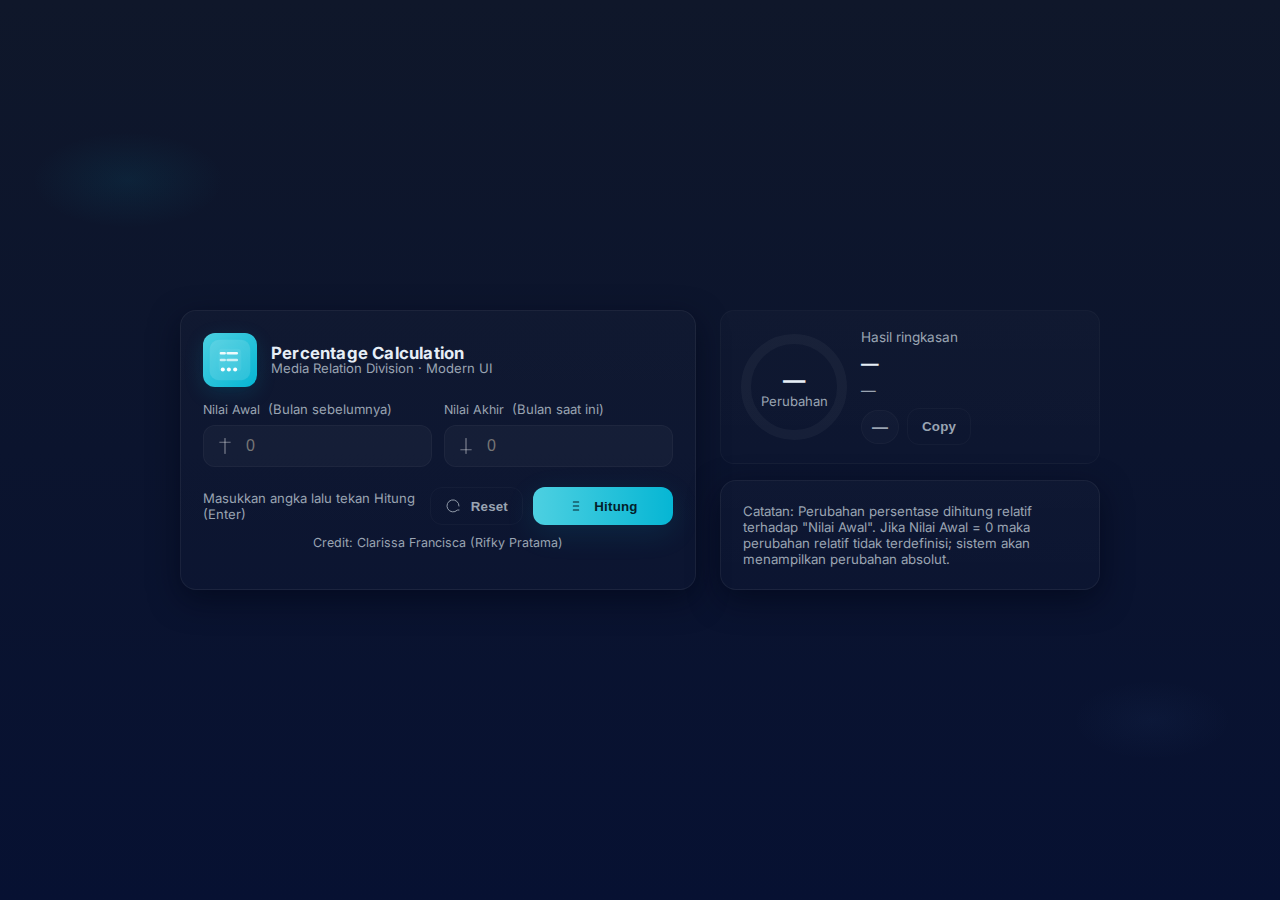
<file: index.html>
<!doctype html>
<html lang="id">
<head>
  <meta charset="utf-8" />
  <meta name="viewport" content="width=device-width,initial-scale=1" />
  <title>Percentage Calculator — Modern</title>

  <!-- Modern font -->
  <link href="https://fonts.googleapis.com/css2?family=Inter:wght@300;400;600;700&display=swap" rel="stylesheet">

  <!-- External stylesheet -->
  <link rel="stylesheet" href="styles.css">
</head>
<body>
  <div class="app">
    <div class="card">
      <div class="header">
        <div class="logo" aria-hidden="true">
          <!-- modern calculator icon -->
          <svg viewBox="0 0 24 24" fill="none" xmlns="http://www.w3.org/2000/svg">
            <rect x="3" y="3" width="18" height="18" rx="4" fill="white" fill-opacity="0.12"/>
            <rect x="7" y="7" width="10" height="10" rx="1.5" fill="white" fill-opacity="0.06"/>
            <path d="M8 9h1.6M11 9h4" stroke="white" stroke-opacity="0.9" stroke-width="1.2" stroke-linecap="round"/>
            <path d="M8 12h1.6M11 12h4" stroke="white" stroke-opacity="0.7" stroke-width="1.2" stroke-linecap="round"/>
            <circle cx="8.8" cy="16.2" r="0.9" fill="#fff"/>
            <circle cx="11.5" cy="16.2" r="0.9" fill="#fff"/>
            <circle cx="14.3" cy="16.2" r="0.9" fill="#fff"/>
          </svg>
        </div>
        <div class="title" role="heading" aria-level="1">
          <h1>Percentage Calculation</h1>
          <p>Media Relation Division · Modern UI</p>
        </div>
      </div>

      <form id="calcForm" autocomplete="off" novalidate>
        <div class="inputs" role="group" aria-label="Inputs nilai">
          <div class="field">
            <label for="initialValue">Nilai Awal <span class="small"> (Bulan sebelumnya)</span></label>
            <div class="input-wrap">
              <!-- icon -->
              <svg viewBox="0 0 24 24" fill="none" aria-hidden="true"><path d="M12 2v20" stroke="white" stroke-opacity="0.6" stroke-width="1.3" stroke-linecap="round"/><path d="M5 7h14" stroke="white" stroke-opacity="0.5" stroke-width="1.2" stroke-linecap="round"/></svg>
              <input id="initialValue" name="initialValue" type="number" step="any" inputmode="decimal" placeholder="0" aria-describedby="initialError" />
            </div>
            <div id="initialError" class="error" role="alert" aria-live="polite"></div>
          </div>

          <div class="field">
            <label for="finalValue">Nilai Akhir <span class="small"> (Bulan saat ini)</span></label>
            <div class="input-wrap">
              <svg viewBox="0 0 24 24" fill="none" aria-hidden="true"><path d="M12 22V2" stroke="white" stroke-opacity="0.6" stroke-width="1.3" stroke-linecap="round"/><path d="M5 17h14" stroke="white" stroke-opacity="0.5" stroke-width="1.2" stroke-linecap="round"/></svg>
              <input id="finalValue" name="finalValue" type="number" step="any" inputmode="decimal" placeholder="0" aria-describedby="finalError" />
            </div>
            <div id="finalError" class="error" role="alert" aria-live="polite"></div>
          </div>
        </div>

        <div class="controls" style="justify-content:space-between;">
          <div>
            <div class="small">Masukkan angka lalu tekan Hitung (Enter)</div>
          </div>

          <div style="display:flex; gap:10px;">
            <button type="button" id="resetBtn" class="btn btn-ghost" title="Reset input">
              <!-- reset icon -->
              <svg class="icon-anim" width="16" height="16" viewBox="0 0 24 24" fill="none"><path d="M21 12a9 9 0 10-2.6 6.16L21 18" stroke="currentColor" stroke-width="1.4" stroke-linecap="round" stroke-linejoin="round"/></svg>
              Reset
            </button>

            <button type="submit" id="calculateBtn" class="btn btn-primary" title="Hitung persentase">
              <!-- calc icon -->
              <svg class="icon-anim" width="16" height="16" viewBox="0 0 24 24" fill="none"><path d="M8 6h8M8 12h8M8 18h8" stroke="#04202a" stroke-width="1.6" stroke-linecap="round" stroke-linejoin="round"/></svg>
              Hitung
            </button>
          </div>
        </div>
      </form>

      <div class="credits">Credit: Clarissa Francisca (Rifky Pratama)</div>
    </div>

    <!-- Right panel: result -->
    <div class="panel">
      <div class="result-card" aria-live="polite" aria-atomic="true" id="resultCard" role="status" aria-hidden="true">
        <div class="ring" aria-hidden="true">
          <svg viewBox="0 0 110 110" role="img" aria-label="Progress ring">
            <defs>
              <linearGradient id="g1" x1="0" y1="0" x2="1" y2="1">
                <stop offset="0%" stop-color="#4dd0e1"/>
                <stop offset="100%" stop-color="#06b6d4"/>
              </linearGradient>
              <linearGradient id="g2" x1="0" y1="0" x2="1" y2="1">
                <stop offset="0%" stop-color="#22c55e"/>
                <stop offset="100%" stop-color="#16a34a"/>
              </linearGradient>
            </defs>

            <!-- background circle -->
            <circle cx="55" cy="55" r="48" stroke="rgba(255,255,255,0.04)" stroke-width="10" fill="none"></circle>
            <!-- dynamic ring -->
            <circle id="progressRing" cx="55" cy="55" r="48" stroke="url(#g1)" stroke-width="10" stroke-linecap="round" fill="none" stroke-dasharray="302" stroke-dashoffset="302" ></circle>
          </svg>

          <div class="center">
            <div class="percent" id="percentText">—</div>
            <div class="small" id="percentSub">Perubahan</div>
          </div>
        </div>

        <div class="meta">
          <div class="label">Hasil ringkasan</div>
          <div class="value" id="valueLabel">—</div>
          <div class="delta" id="absLabel">—</div>
          <div style="display:flex; gap:8px; align-items:center;">
            <div id="statusBadge" class="status" aria-hidden="true">—</div>
            <button id="copyBtn" class="btn btn-ghost" title="Copy hasil">Copy</button>
          </div>
        </div>
      </div>

      <div class="card">
        <div class="small muted note">Catatan: Perubahan persentase dihitung relatif terhadap "Nilai Awal". Jika Nilai Awal = 0 maka perubahan relatif tidak terdefinisi; sistem akan menampilkan perubahan absolut.</div>
      </div>
    </div>
  </div>

  <div id="toast" class="toast" role="status" aria-live="polite">Disalin ke clipboard</div>

  <!-- External script -->
  <script src="script.js"></script>
</body>
</html>
</file>
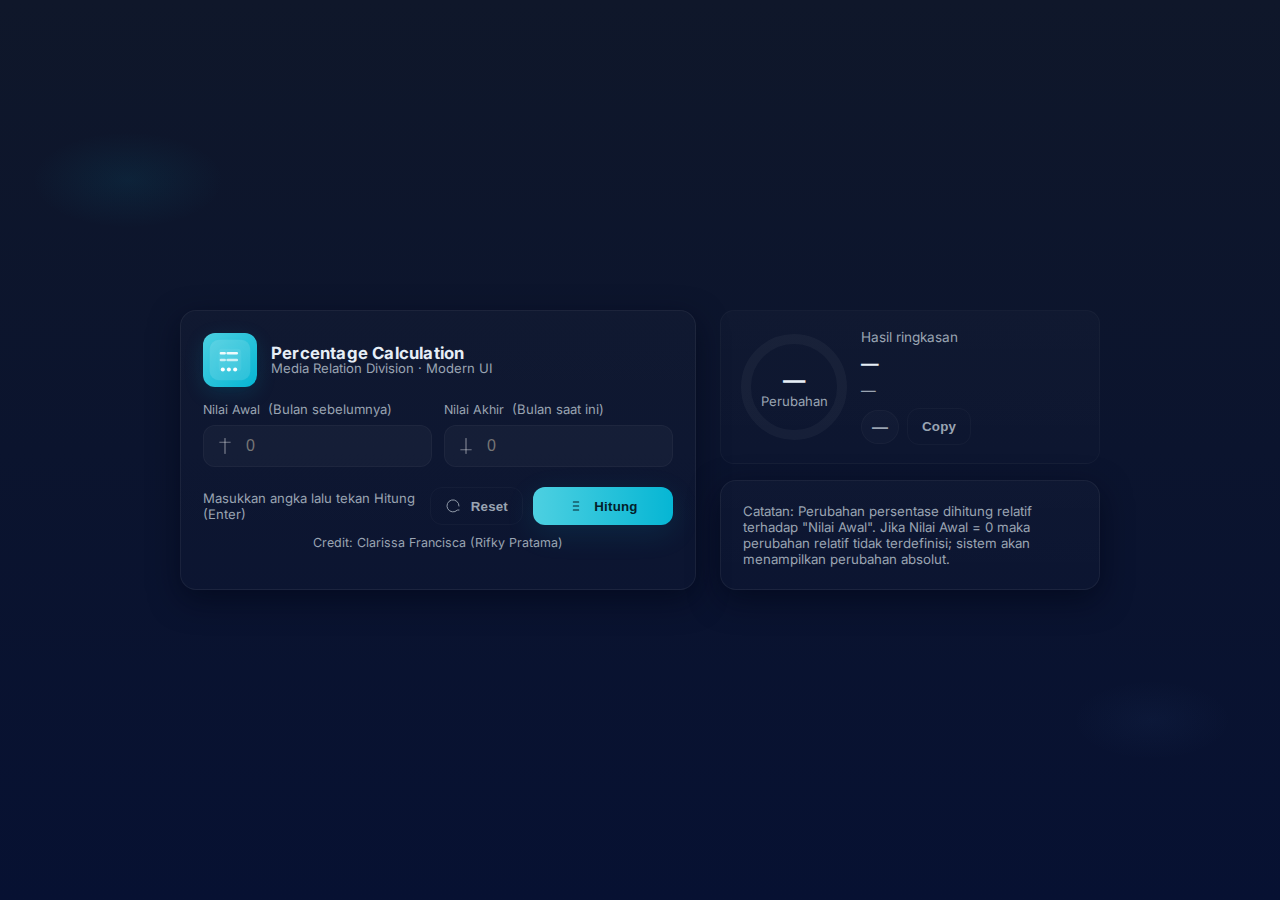
<file: percentage-calculator-modern.html>
<!doctype html>
<html lang="id">
<head>
  <meta charset="utf-8" />
  <meta name="viewport" content="width=device-width,initial-scale=1" />
  <title>Percentage Calculator — Modern</title>

  <!-- Modern font -->
  <link href="https://fonts.googleapis.com/css2?family=Inter:wght@300;400;600;700&display=swap" rel="stylesheet">

  <!-- External stylesheet -->
  <link rel="stylesheet" href="styles.css">
</head>
<body>
  <div class="app">
    <div class="card">
      <div class="header">
        <div class="logo" aria-hidden="true">
          <!-- modern calculator icon -->
          <svg viewBox="0 0 24 24" fill="none" xmlns="http://www.w3.org/2000/svg">
            <rect x="3" y="3" width="18" height="18" rx="4" fill="white" fill-opacity="0.12"/>
            <rect x="7" y="7" width="10" height="10" rx="1.5" fill="white" fill-opacity="0.06"/>
            <path d="M8 9h1.6M11 9h4" stroke="white" stroke-opacity="0.9" stroke-width="1.2" stroke-linecap="round"/>
            <path d="M8 12h1.6M11 12h4" stroke="white" stroke-opacity="0.7" stroke-width="1.2" stroke-linecap="round"/>
            <circle cx="8.8" cy="16.2" r="0.9" fill="#fff"/>
            <circle cx="11.5" cy="16.2" r="0.9" fill="#fff"/>
            <circle cx="14.3" cy="16.2" r="0.9" fill="#fff"/>
          </svg>
        </div>
        <div class="title" role="heading" aria-level="1">
          <h1>Percentage Calculation</h1>
          <p>Media Relation Division · Modern UI</p>
        </div>
      </div>

      <form id="calcForm" autocomplete="off" novalidate>
        <div class="inputs" role="group" aria-label="Inputs nilai">
          <div class="field">
            <label for="initialValue">Nilai Awal <span class="small"> (Bulan sebelumnya)</span></label>
            <div class="input-wrap">
              <!-- icon -->
              <svg viewBox="0 0 24 24" fill="none" aria-hidden="true"><path d="M12 2v20" stroke="white" stroke-opacity="0.6" stroke-width="1.3" stroke-linecap="round"/><path d="M5 7h14" stroke="white" stroke-opacity="0.5" stroke-width="1.2" stroke-linecap="round"/></svg>
              <input id="initialValue" name="initialValue" type="number" step="any" inputmode="decimal" placeholder="0" aria-describedby="initialError" />
            </div>
            <div id="initialError" class="error" role="alert" aria-live="polite"></div>
          </div>

          <div class="field">
            <label for="finalValue">Nilai Akhir <span class="small"> (Bulan saat ini)</span></label>
            <div class="input-wrap">
              <svg viewBox="0 0 24 24" fill="none" aria-hidden="true"><path d="M12 22V2" stroke="white" stroke-opacity="0.6" stroke-width="1.3" stroke-linecap="round"/><path d="M5 17h14" stroke="white" stroke-opacity="0.5" stroke-width="1.2" stroke-linecap="round"/></svg>
              <input id="finalValue" name="finalValue" type="number" step="any" inputmode="decimal" placeholder="0" aria-describedby="finalError" />
            </div>
            <div id="finalError" class="error" role="alert" aria-live="polite"></div>
          </div>
        </div>

        <div class="controls" style="justify-content:space-between;">
          <div>
            <div class="small">Masukkan angka lalu tekan Hitung (Enter)</div>
          </div>

          <div style="display:flex; gap:10px;">
            <button type="button" id="resetBtn" class="btn btn-ghost" title="Reset input">
              <!-- reset icon -->
              <svg class="icon-anim" width="16" height="16" viewBox="0 0 24 24" fill="none"><path d="M21 12a9 9 0 10-2.6 6.16L21 18" stroke="currentColor" stroke-width="1.4" stroke-linecap="round" stroke-linejoin="round"/></svg>
              Reset
            </button>

            <button type="submit" id="calculateBtn" class="btn btn-primary" title="Hitung persentase">
              <!-- calc icon -->
              <svg class="icon-anim" width="16" height="16" viewBox="0 0 24 24" fill="none"><path d="M8 6h8M8 12h8M8 18h8" stroke="#04202a" stroke-width="1.6" stroke-linecap="round" stroke-linejoin="round"/></svg>
              Hitung
            </button>
          </div>
        </div>
      </form>

      <div class="credits">Credit: Clarissa Francisca (Rifky Pratama)</div>
    </div>

    <!-- Right panel: result -->
    <div class="panel">
      <div class="result-card" aria-live="polite" aria-atomic="true" id="resultCard" role="status" aria-hidden="true">
        <div class="ring" aria-hidden="true">
          <svg viewBox="0 0 110 110" role="img" aria-label="Progress ring">
            <defs>
              <linearGradient id="g1" x1="0" y1="0" x2="1" y2="1">
                <stop offset="0%" stop-color="#4dd0e1"/>
                <stop offset="100%" stop-color="#06b6d4"/>
              </linearGradient>
              <linearGradient id="g2" x1="0" y1="0" x2="1" y2="1">
                <stop offset="0%" stop-color="#22c55e"/>
                <stop offset="100%" stop-color="#16a34a"/>
              </linearGradient>
            </defs>

            <!-- background circle -->
            <circle cx="55" cy="55" r="48" stroke="rgba(255,255,255,0.04)" stroke-width="10" fill="none"></circle>
            <!-- dynamic ring -->
            <circle id="progressRing" cx="55" cy="55" r="48" stroke="url(#g1)" stroke-width="10" stroke-linecap="round" fill="none" stroke-dasharray="302" stroke-dashoffset="302" ></circle>
          </svg>

          <div class="center">
            <div class="percent" id="percentText">—</div>
            <div class="small" id="percentSub">Perubahan</div>
          </div>
        </div>

        <div class="meta">
          <div class="label">Hasil ringkasan</div>
          <div class="value" id="valueLabel">—</div>
          <div class="delta" id="absLabel">—</div>
          <div style="display:flex; gap:8px; align-items:center;">
            <div id="statusBadge" class="status" aria-hidden="true">—</div>
            <button id="copyBtn" class="btn btn-ghost" title="Copy hasil">Copy</button>
          </div>
        </div>
      </div>

      <div class="card">
        <div class="small muted note">Catatan: Perubahan persentase dihitung relatif terhadap "Nilai Awal". Jika Nilai Awal = 0 maka perubahan relatif tidak terdefinisi; sistem akan menampilkan perubahan absolut.</div>
      </div>
    </div>
  </div>

  <div id="toast" class="toast" role="status" aria-live="polite">Disalin ke clipboard</div>

  <!-- External script -->
  <script src="script.js"></script>
</body>
</html>
</file>
<file: styles.css>
/* styles.css
   Modern UI styles for Percentage Calculator
*/

:root{
  --bg-1: #0f172a;
  --bg-2: #071132;
  --card-bg: rgba(255,255,255,0.04);
  --glass: rgba(255,255,255,0.03);
  --accent: #4dd0e1;
  --accent-2: #06b6d4;
  --success: #22c55e;
  --danger: #fb7185;
  --muted: #9aa4b2;
  --radius: 16px;
  --glass-border: rgba(255,255,255,0.06);
  --soft: rgba(255,255,255,0.02);
  --card-padding: 22px;
}

* { box-sizing: border-box; }
html,body { height:100%; }
body{
  margin:0;
  font-family: "Inter", system-ui, -apple-system, "Segoe UI", Roboto, "Helvetica Neue", Arial;
  background: radial-gradient(1200px 600px at 10% 20%, rgba(6,182,212,0.08), transparent 8%),
              radial-gradient(1000px 500px at 90% 80%, rgba(96,165,250,0.04), transparent 8%),
              linear-gradient(180deg, var(--bg-1), var(--bg-2));
  color: #e6eef6;
  display:flex;
  align-items:center;
  justify-content:center;
  padding:32px;
}

.app {
  width:100%;
  max-width:920px;
  display:grid;
  grid-template-columns: 1fr 380px;
  gap:24px;
}
@media (max-width: 900px) {
  .app { grid-template-columns: 1fr; padding: 12px; }
}

.card {
  background: linear-gradient(180deg, rgba(255,255,255,0.02), rgba(255,255,255,0.01));
  border: 1px solid var(--glass-border);
  border-radius: var(--radius);
  padding: var(--card-padding);
  box-shadow: 0 10px 30px rgba(2,6,23,0.6);
  overflow: hidden;
}

.header {
  display:flex;
  align-items:center;
  gap:14px;
  margin-bottom:14px;
}
.logo {
  width:54px;
  height:54px;
  border-radius:12px;
  display:grid;
  place-items:center;
  background: linear-gradient(135deg,var(--accent),var(--accent-2));
  box-shadow: 0 6px 20px rgba(6,182,212,0.15);
  flex:0 0 54px;
}
.logo svg { filter: drop-shadow(0 3px 8px rgba(6,182,212,0.18)); }

.title { line-height:1; }
.title h1 { margin:0; font-size:1.05rem; font-weight:700; letter-spacing:0.2px; }
.title p { margin:0; font-size:0.82rem; color:var(--muted); }

form { margin-top: 8px; }
.inputs {
  display:flex;
  gap:12px;
  align-items:stretch;
}
@media (max-width: 640px) { .inputs { flex-direction:column; } }

.field {
  flex:1;
  display:flex;
  flex-direction:column;
}
label { font-size:0.78rem; color:var(--muted); margin-bottom:8px; display:flex; gap:8px; align-items:center; }
.input-wrap {
  display:flex;
  align-items:center;
  gap:10px;
  background: var(--glass);
  border: 1px solid rgba(255,255,255,0.04);
  padding:10px 12px;
  border-radius:12px;
  transition: box-shadow .18s, transform .12s, border-color .12s;
}
.input-wrap:focus-within { box-shadow: 0 6px 22px rgba(6,182,212,0.08); transform: translateY(-2px); border-color: rgba(6,182,212,0.18); }

.input-wrap svg { width:18px; height:18px; opacity:0.9; flex:0 0 18px; }
input[type="number"]{
  background: transparent;
  border: none;
  outline: none;
  color: #e6eef6;
  font-size:1rem;
  width:100%;
  -moz-appearance: textfield;
}
input::-webkit-outer-spin-button,
input::-webkit-inner-spin-button { -webkit-appearance: none; margin: 0; }

.controls {
  display:flex;
  gap:12px;
  margin-top:14px;
  align-items:center;
}

.btn {
  border: none;
  padding:10px 14px;
  border-radius:12px;
  cursor:pointer;
  font-weight:600;
  letter-spacing:0.2px;
  display:inline-flex;
  gap:10px;
  align-items:center;
  justify-content:center;
}

.btn-primary {
  background: linear-gradient(90deg,var(--accent),var(--accent-2));
  color:#04202a;
  box-shadow: 0 8px 30px rgba(6,182,212,0.12);
  min-width:140px;
}
.btn-ghost {
  background:transparent;
  color:var(--muted);
  border: 1px solid rgba(255,255,255,0.03);
}

.small { font-size:0.82rem; color:var(--muted); }

/* Right panel */
.panel {
  display:flex;
  flex-direction:column;
  gap:16px;
  align-items:stretch;
}

.result-card {
  background: linear-gradient(180deg, rgba(255,255,255,0.02), rgba(255,255,255,0.01));
  border-radius:14px;
  padding:18px;
  border:1px solid rgba(255,255,255,0.03);
  display:flex;
  gap:12px;
  align-items:center;
  justify-content:space-between;
}

.ring {
  width:110px;
  height:110px;
  position:relative;
  display:grid;
  place-items:center;
}
.ring svg { transform: rotate(-90deg); width:110px; height:110px; }
.ring .center {
  position:absolute;
  display:flex;
  flex-direction:column;
  align-items:center;
  justify-content:center;
}
.percent {
  font-size:1.4rem;
  font-weight:700;
  letter-spacing:0.3px;
}
.percent .small-percent { font-size:0.7rem; opacity:0.9; margin-left:6px; }

.meta {
  flex:1;
  display:flex;
  flex-direction:column;
  gap:8px;
}
.meta .label { font-size:0.85rem; color:var(--muted); }
.meta .value { font-size:1.1rem; font-weight:700; }

.delta { font-size:0.92rem; color:var(--muted); }

.status {
  display:inline-flex;
  gap:8px;
  align-items:center;
  padding:6px 10px;
  border-radius:999px;
  background: rgba(255,255,255,0.02);
  font-weight:600;
  color:var(--muted);
  border:1px solid rgba(255,255,255,0.03);
}
.status.increase { color:var(--success); background: linear-gradient(90deg, rgba(34,197,94,0.06), rgba(34,197,94,0.02)); border-color: rgba(34,197,94,0.06); }
.status.decrease { color:var(--danger); background: linear-gradient(90deg, rgba(251,113,133,0.06), rgba(251,113,133,0.02)); border-color: rgba(251,113,133,0.06); }

.note { font-size:0.83rem; color:var(--muted); }

.icon-anim { transform: translateY(0); transition: transform .18s ease; }
.btn-primary:hover .icon-anim { transform: translateY(-3px) rotate(-6deg); }

.error { color:#ffb4b4; font-size:0.82rem; margin-top:6px; }

.toast {
  position:fixed;
  right:24px;
  bottom:24px;
  background: rgba(3,7,18,0.88);
  color:#d7f7fb;
  padding:10px 14px;
  border-radius:10px;
  box-shadow: 0 10px 30px rgba(2,6,23,0.7);
  transform: translateY(20px);
  opacity:0;
  transition: all .28s ease;
  pointer-events:none;
}
.toast.show { opacity:1; transform: translateY(0); pointer-events:auto; }

.credits { font-size:0.78rem; color:var(--muted); text-align:center; margin-top:10px; }
</file>
